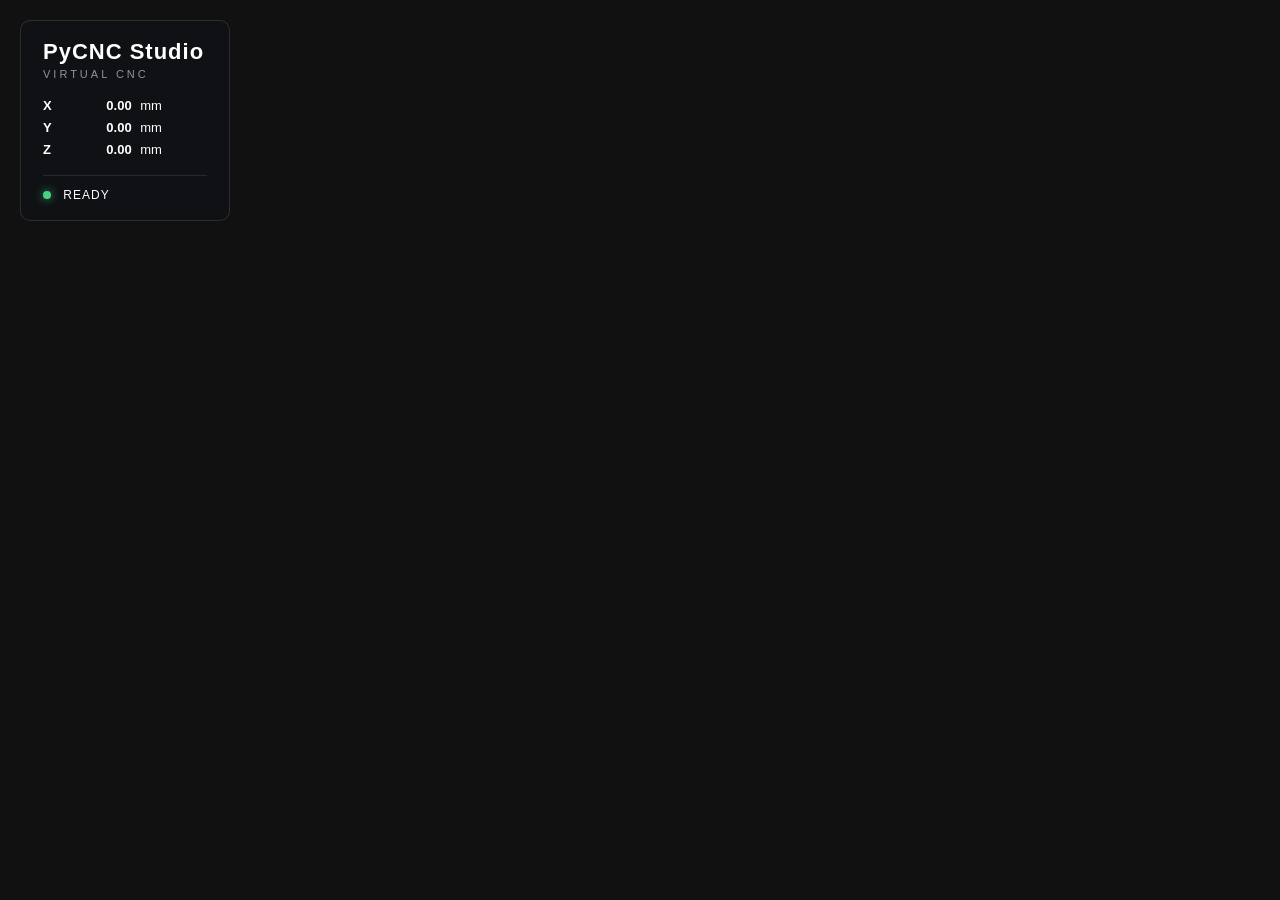
<file: app/visualization/web/index.html>
<!DOCTYPE html>
<html lang="es">

<head>

    <meta charset="UTF-8">

    <meta
        name="viewport"
        content="width=device-width, initial-scale=1.0"
    >

    <title>PyCNC Studio</title>

    <link
        rel="stylesheet"
        href="style.css"
    >

</head>

<body>

    <div id="app">

        <div id="viewport"></div>

        <div id="hud">

            <div class="title">
                PyCNC Studio
            </div>

            <div class="subtitle">
                VIRTUAL CNC
            </div>

            <div class="status">

                <div>
                    <span>X</span>
                    <strong id="pos-x">0.00</strong>
                    mm
                </div>

                <div>
                    <span>Y</span>
                    <strong id="pos-y">0.00</strong>
                    mm
                </div>

                <div>
                    <span>Z</span>
                    <strong id="pos-z">0.00</strong>
                    mm
                </div>

            </div>

            <div class="machine-state">

                <span class="indicator"></span>

                <span id="machine-state">
                    READY
                </span>

            </div>

        </div>

    </div>


    <script
        type="importmap"
    >
    {
        "imports": {
            "three":
                "https://cdn.jsdelivr.net/npm/three@0.180.0/build/three.module.js",

            "three/addons/":
                "https://cdn.jsdelivr.net/npm/three@0.180.0/examples/jsm/"
        }
    }
    </script>


    <script
        type="module"
        src="cnc.js"
    ></script>

</body>

</html>
</file>
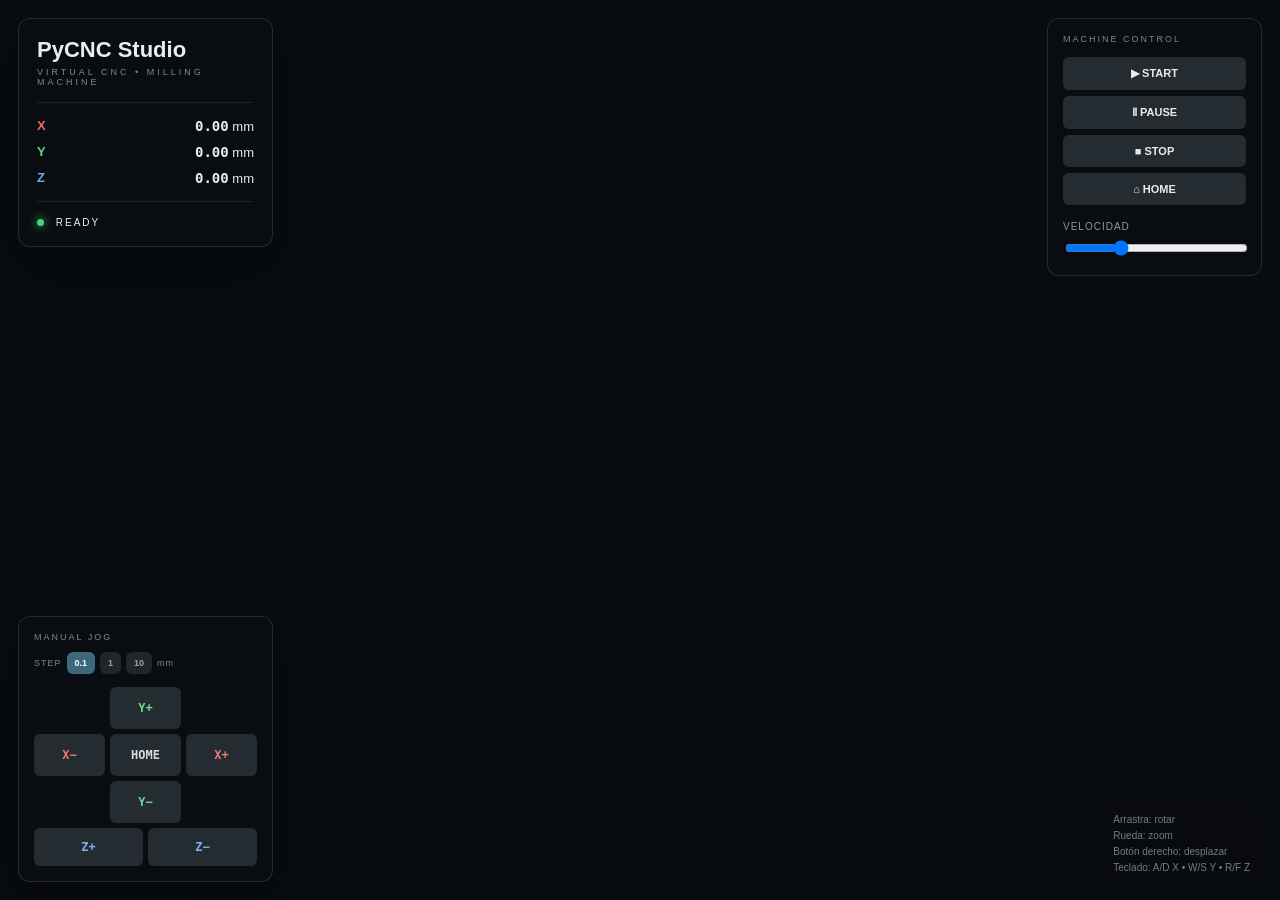
<file: cnc_preview_v4.html>
<!DOCTYPE html>
<html lang="es">

<head>

<meta charset="UTF-8">
<meta name="viewport" content="width=device-width, initial-scale=1.0">

<title>PyCNC Studio</title>

<link rel="stylesheet" href="css/cnc_preview.css">

</head>


<body>


<div id="viewport"></div>


<!-- =========================================================
     HUD
     ========================================================= -->

<div id="hud">

    <div class="title">
        PyCNC Studio
    </div>

    <div class="subtitle">
        VIRTUAL CNC • MILLING MACHINE
    </div>

    <div class="separator"></div>

    <div class="coordinate">

        <span class="axis-x">
            X
        </span>

        <span>
            <b id="x">0.00</b> mm
        </span>

    </div>

    <div class="coordinate">

        <span class="axis-y">
            Y
        </span>

        <span>
            <b id="y">0.00</b> mm
        </span>

    </div>

    <div class="coordinate">

        <span class="axis-z">
            Z
        </span>

        <span>
            <b id="z">0.00</b> mm
        </span>

    </div>

    <div class="separator"></div>

    <div class="status">

        <span class="status-dot"></span>

        <span id="statusText">
            READY
        </span>

    </div>

</div>


<!-- =========================================================
     MACHINE CONTROL
     ========================================================= -->

<div id="controls">

    <div class="control-title">
        MACHINE CONTROL
    </div>

    <button id="start">
        ▶ START
    </button>

    <button id="pause">
        Ⅱ PAUSE
    </button>

    <button id="stop">
        ■ STOP
    </button>

    <button id="home">
        ⌂ HOME
    </button>

    <label>
        VELOCIDAD
    </label>

    <input
        id="speed"
        type="range"
        min="0.2"
        max="3"
        step="0.1"
        value="1"
    >

</div>


<!-- =========================================================
     MANUAL JOG
     ========================================================= -->

<div id="jog">

    <div class="control-title">
        MANUAL JOG
    </div>

    <div class="jog-step">

        <span>
            STEP
        </span>

        <button
            class="step active"
            data-step="0.1"
        >
            0.1
        </button>

        <button
            class="step"
            data-step="1"
        >
            1
        </button>

        <button
            class="step"
            data-step="10"
        >
            10
        </button>

        <span>
            mm
        </span>

    </div>


    <div class="jog-grid">

        <div></div>

        <button
            class="jog-btn y"
            data-axis="y"
            data-dir="1"
        >
            Y+
        </button>

        <div></div>


        <button
            class="jog-btn x"
            data-axis="x"
            data-dir="-1"
        >
            X−
        </button>

        <button
            class="home-mini"
            id="jogHome"
        >
            HOME
        </button>

        <button
            class="jog-btn x"
            data-axis="x"
            data-dir="1"
        >
            X+
        </button>


        <div></div>

        <button
            class="jog-btn y"
            data-axis="y"
            data-dir="-1"
        >
            Y−
        </button>

        <div></div>

    </div>


    <div class="z-controls">

        <button
            class="jog-btn z"
            data-axis="z"
            data-dir="1"
        >
            Z+
        </button>

        <button
            class="jog-btn z"
            data-axis="z"
            data-dir="-1"
        >
            Z−
        </button>

    </div>

</div>


<!-- =========================================================
     HELP
     ========================================================= -->

<div id="help">

    Arrastra: rotar<br>
    Rueda: zoom<br>
    Botón derecho: desplazar<br>
    Teclado: A/D X • W/S Y • R/F Z

</div>


<!-- =========================================================
     ERROR
     ========================================================= -->

<div id="error">

    <h3>
        Error 3D
    </h3>

    <pre id="errorText"></pre>

</div>

















<script type="module" src="js/modules/main.js"></script>
</body>

</html>
</file>
<file: app/visualization/web/style.css>
* {
    box-sizing: border-box;
}

html,
body {
    margin: 0;
    padding: 0;

    width: 100%;
    height: 100%;

    overflow: hidden;

    background: #111;
}

#app {
    width: 100%;
    height: 100%;

    position: relative;
}

#viewport {
    width: 100%;
    height: 100%;
}

canvas {
    display: block;
}

#hud {

    position: absolute;

    top: 20px;
    left: 20px;

    padding: 18px 22px;

    min-width: 210px;

    border-radius: 10px;

    background:
        rgba(15, 18, 22, 0.88);

    border:
        1px solid
        rgba(255, 255, 255, 0.12);

    color: white;

    font-family:
        Arial,
        sans-serif;

    backdrop-filter:
        blur(10px);
}

.title {

    font-size: 22px;

    font-weight: 700;

    letter-spacing: 1px;
}

.subtitle {

    margin-top: 3px;

    font-size: 11px;

    letter-spacing: 3px;

    opacity: 0.55;
}

.status {

    margin-top: 18px;

    display: grid;

    gap: 7px;

    font-size: 13px;
}

.status span {

    display: inline-block;

    width: 20px;

    font-weight: 700;
}

.status strong {

    display: inline-block;

    width: 65px;

    text-align: right;

    margin-right: 5px;
}

.machine-state {

    margin-top: 18px;

    padding-top: 12px;

    border-top:
        1px solid
        rgba(255, 255, 255, 0.1);

    font-size: 12px;

    letter-spacing: 1px;
}

.indicator {

    display: inline-block;

    width: 8px;
    height: 8px;

    margin-right: 8px;

    border-radius: 50%;

    background: #45d483;

    box-shadow:
        0 0 10px
        rgba(69, 212, 131, 0.8);
}
</file>
<file: css/cnc_preview.css>
* {
    box-sizing: border-box;
}

html,
body {
    margin: 0;
    width: 100%;
    height: 100%;
    overflow: hidden;
    background: #090c0f;
    font-family: Arial, Helvetica, sans-serif;
}

#viewport {
    position: fixed;
    inset: 0;
}

canvas {
    display: block;
}


/* =========================================================
   HUD
   ========================================================= */

#hud {
    position: fixed;
    z-index: 20;

    top: 18px;
    left: 18px;

    width: 255px;

    padding: 18px;

    color: #e9edf0;

    background: rgba(10,14,18,.90);

    border: 1px solid rgba(255,255,255,.12);

    border-radius: 12px;

    box-shadow: 0 20px 60px rgba(0,0,0,.45);

    backdrop-filter: blur(14px);
}

.title {
    font-size: 22px;
    font-weight: 700;
}

.subtitle {
    margin-top: 4px;
    color: #7e8991;
    font-size: 9px;
    letter-spacing: 3px;
}

.separator {
    height: 1px;
    margin: 15px 0;
    background: rgba(255,255,255,.09);
}

.coordinate {
    display: flex;
    justify-content: space-between;
    margin: 10px 0;
    font-size: 13px;
}

.axis-x {
    color: #ef6666;
    font-weight: bold;
}

.axis-y {
    color: #62d48a;
    font-weight: bold;
}

.axis-z {
    color: #70a8ef;
    font-weight: bold;
}

.coordinate b {
    font-family: Consolas, monospace;
    font-size: 14px;
}

.status {
    font-size: 10px;
    letter-spacing: 2px;
}

.status-dot {
    display: inline-block;

    width: 7px;
    height: 7px;

    margin-right: 7px;

    border-radius: 50%;

    background: #45d27a;

    box-shadow: 0 0 10px #45d27a;
}


/* =========================================================
   CONTROL
   ========================================================= */

#controls {

    position: fixed;
    z-index: 20;

    top: 18px;
    right: 18px;

    width: 215px;

    padding: 15px;

    color: white;

    background: rgba(10,14,18,.90);

    border: 1px solid rgba(255,255,255,.12);

    border-radius: 12px;

    backdrop-filter: blur(14px);
}

.control-title {
    margin-bottom: 10px;

    color: #7e8991;

    font-size: 9px;

    letter-spacing: 2px;
}

button {

    width: 100%;

    margin: 3px 0;

    padding: 10px;

    border: 0;

    border-radius: 6px;

    background: #252c31;

    color: #e8ecef;

    cursor: pointer;

    font-size: 11px;

    font-weight: bold;

    transition: background .12s, transform .08s;
}

button:hover {
    background: #343d43;
}

button:active {
    transform: scale(.97);
}

#start:hover {
    background: #245e3b;
}

#stop:hover {
    background: #712b31;
}

label {

    display: block;

    margin-top: 13px;
    margin-bottom: 6px;

    color: #8e989f;

    font-size: 10px;

    letter-spacing: 1px;
}

input[type="range"] {
    width: 100%;
}


/* =========================================================
   JOG
   ========================================================= */

#jog {

    position: fixed;

    z-index: 20;

    left: 18px;
    bottom: 18px;

    width: 255px;

    padding: 15px;

    color: white;

    background: rgba(10,14,18,.90);

    border: 1px solid rgba(255,255,255,.12);

    border-radius: 12px;

    backdrop-filter: blur(14px);

    box-shadow: 0 20px 60px rgba(0,0,0,.40);
}

.jog-step {

    display: flex;

    align-items: center;

    gap: 5px;

    margin-bottom: 13px;

    color: #7e8991;

    font-size: 9px;

    letter-spacing: 1px;
}

.jog-step .step {

    width: auto;

    margin: 0;

    padding: 6px 8px;

    font-size: 9px;

    color: #9ca5aa;

    background: #20262a;
}

.jog-step .step.active {

    background: #3d687b;

    color: white;
}

.jog-grid {

    display: grid;

    grid-template-columns: 1fr 1fr 1fr;

    gap: 5px;
}

.jog-btn,
.home-mini {

    height: 42px;

    margin: 0;

    border-radius: 6px;

    font-family: Consolas, monospace;

    font-size: 12px;

    font-weight: bold;
}

.jog-btn.x {
    color: #ef7777;
}

.jog-btn.y {
    color: #70d694;
}

.jog-btn.z {
    color: #79aef0;
}

.jog-btn:hover {
    background: #343d43;
}

.jog-btn:active {

    transform: scale(.96);

    background: #465158;
}

.home-mini {

    color: #d7dde0;

    background: #252c31;
}

.z-controls {

    display: grid;

    grid-template-columns: 1fr 1fr;

    gap: 5px;

    margin-top: 5px;
}

.z-controls .jog-btn {
    height: 38px;
}


/* =========================================================
   HELP
   ========================================================= */

#help {

    position: fixed;

    right: 18px;
    bottom: 16px;

    z-index: 20;

    padding: 8px 12px;

    color: #737e85;

    background: rgba(8,11,14,.78);

    border-radius: 7px;

    font-size: 10px;

    line-height: 1.6;
}


/* =========================================================
   ERROR
   ========================================================= */

#error {

    display: none;

    position: fixed;

    z-index: 100;

    top: 50%;
    left: 50%;

    transform: translate(-50%,-50%);

    width: min(720px,90vw);

    padding: 22px;

    color: white;

    background: #291519;

    border: 1px solid #87414c;

    border-radius: 12px;
}

#error h3 {
    margin-top: 0;
}

#error pre {
    white-space: pre-wrap;
    font-size: 12px;
}
</file>
